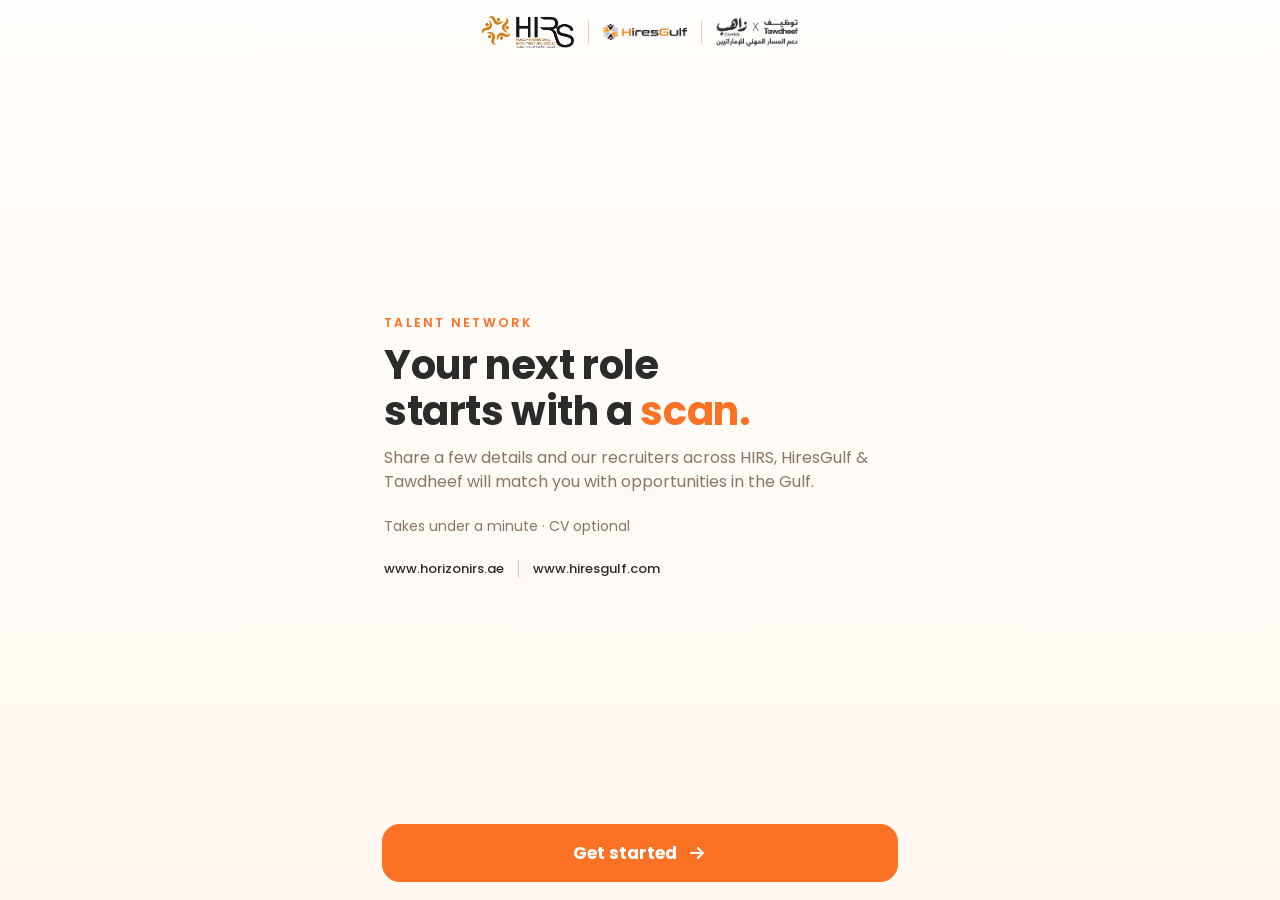
<file: index.html>
<!DOCTYPE html>
<html lang="en">
<head>
<meta charset="utf-8">
<meta name="viewport" content="width=device-width, initial-scale=1, viewport-fit=cover">
<meta name="theme-color" content="#FFF9F3">
<title>Join our Talent Network · HIRS × HiresGulf × Tawdheef</title>
<link rel="stylesheet" href="assets/fonts/poppins.css">
<link rel="apple-touch-icon" href="assets/apple-touch-icon.png">
<script src="config.js"></script>
<script src="assets/brand.js"></script>
<style>
:root{
  --o:#FC7224; --o2:#FD9438; --o3:#FEB46B; --tint:#FDDBC0; --cream:#FFF9F3;
  --b1:#4C1F02; --b2:#351601; --b3:#200C01; --ink:#232429;
  --muted:#8a7565; --line:#efdccb; --ok:#1f9d55; --err:#d93a1c;
  --ease:cubic-bezier(.2,.8,.2,1); --spring:cubic-bezier(.34,1.56,.64,1);
}
*{box-sizing:border-box;-webkit-tap-highlight-color:transparent}
html,body{margin:0;height:100%;background:linear-gradient(180deg,#FFFDFB,#FFF8F1);color:var(--ink);
  font-family:Poppins,system-ui,-apple-system,Segoe UI,Roboto,sans-serif;overscroll-behavior:none}
body{overflow:hidden}
button{font:inherit;color:inherit;border:0;background:none;cursor:pointer}
input,select{font:inherit;color:inherit}

/* background */
.bg{position:fixed;inset:0;z-index:0;pointer-events:none;overflow:hidden}
.bg i{position:absolute;border-radius:50%;filter:blur(60px);opacity:.55;animation:float 14s ease-in-out infinite}
.bg i:nth-child(1){width:60vmax;height:60vmax;background:radial-gradient(circle,#FEB46B,transparent 65%);top:-30vmax;right:-25vmax}
.bg i:nth-child(2){width:45vmax;height:45vmax;background:radial-gradient(circle,#FDDBC0,transparent 65%);bottom:-22vmax;left:-20vmax;animation-delay:-5s}
.bg i:nth-child(3){width:20vmax;height:20vmax;background:radial-gradient(circle,#FC722455,transparent 70%);top:40%;left:60%;animation-delay:-9s;animation-duration:18s}
@keyframes float{50%{transform:translate(3vmax,4vmax) scale(1.08)}}

.app{position:relative;z-index:1;height:100dvh;display:grid;grid-template-rows:auto 1fr auto;
  max-width:560px;margin:0 auto;padding:env(safe-area-inset-top) 0 env(safe-area-inset-bottom)}

/* header */
header{padding:16px 22px 6px}
.logos{display:flex;align-items:center;justify-content:center;gap:14px;flex-wrap:wrap;min-height:30px}
.logos img{height:26px;width:auto;object-fit:contain}
.logos .l-hirs{height:32px}.logos .l-hg{height:17px}.logos .l-tw{height:30px}
.logos .x{width:1px;height:22px;background:#dccbbd}
.wm{font-weight:700;font-size:14px;letter-spacing:.01em;color:#2B2B2B}
.wm-hirs{color:var(--o)}
.wm-tw{color:#D9861F}
.progress{margin-top:14px;display:flex;align-items:center;gap:12px;opacity:0;transition:opacity .4s}
.progress.on{opacity:1}
.bar{flex:1;height:6px;border-radius:9px;background:#f3e3d4;overflow:hidden}
.bar b{display:block;height:100%;width:0;border-radius:9px;background:linear-gradient(90deg,var(--o),var(--o3));transition:width .6s var(--ease)}
.count{font-size:12px;font-weight:700;color:var(--muted);min-width:36px;text-align:right;font-variant-numeric:tabular-nums}

/* steps */
main{position:relative;overflow:hidden}
.step{position:absolute;inset:0;padding:18px 24px 12px;display:flex;flex-direction:column;justify-content:center;
  overflow-y:auto;opacity:0;pointer-events:none;transform:translateX(40px);transition:opacity .45s var(--ease),transform .55s var(--ease)}
.step.on{opacity:1;pointer-events:auto;transform:none}
.step.left{transform:translateX(-40px)}
.step > *{opacity:0;transform:translateY(14px);transition:opacity .5s var(--ease),transform .6s var(--ease)}
.step.on > *{opacity:1;transform:none}
.step.on > *:nth-child(2){transition-delay:.06s}.step.on > *:nth-child(3){transition-delay:.12s}
.step.on > *:nth-child(4){transition-delay:.18s}.step.on > *:nth-child(5){transition-delay:.24s}

.kicker{font-size:12.5px;font-weight:600;color:var(--o);letter-spacing:.18em;text-transform:uppercase;margin:0 0 10px;display:flex;align-items:center;gap:8px}
.kicker .opt{background:var(--tint);color:var(--b1);padding:3px 9px;border-radius:99px;font-size:11px;letter-spacing:.04em}
h1{font-size:clamp(28px,8vw,40px);line-height:1.15;margin:0 0 12px;letter-spacing:-.01em;color:#2B2B2B;font-weight:700}
h1 em{font-style:normal;color:var(--o)}
h2{font-size:clamp(23px,6.6vw,30px);line-height:1.25;margin:0 0 8px;color:#2B2B2B;font-weight:600}
.sub{color:var(--muted);font-size:16px;line-height:1.5;margin:0 0 22px}

.meta{margin:0;font-size:14px;color:var(--muted)}
.chips{display:flex;gap:8px;flex-wrap:wrap;margin-bottom:8px}
.chip{display:inline-flex;align-items:center;gap:6px;padding:8px 13px;border-radius:99px;background:#fff;border:1px solid var(--line);font-size:13px;font-weight:600;color:var(--b1)}
.sites{display:flex;align-items:center;gap:14px;margin:22px 0 0;font-size:13px;font-weight:500;color:#2B2B2B}
.sites i{width:1px;height:18px;background:#d6c7ba}
.chip svg{width:15px;height:15px;color:var(--o)}

/* inputs */
.field{position:relative;margin-top:6px}
.field input{width:100%;font-size:22px;font-weight:600;padding:16px 4px 12px;border:0;border-bottom:2.5px solid var(--line);
  background:transparent;outline:none;transition:border-color .3s;border-radius:0}
.field input::placeholder{color:#cdb8a6;font-weight:500}
.field::after{content:"";position:absolute;left:0;bottom:0;height:2.5px;width:100%;background:linear-gradient(90deg,var(--o),var(--o3));
  transform:scaleX(0);transform-origin:left;transition:transform .5s var(--ease)}
.field:focus-within::after{transform:scaleX(1)}
.field.bad::after{background:var(--err);transform:scaleX(1)}
.hint{min-height:22px;margin-top:10px;font-size:14px;color:var(--muted);display:flex;align-items:center;gap:6px;transition:color .2s}
.hint.err{color:var(--err)}
.hint.ok{color:var(--ok)}
.shake{animation:shake .45s}
@keyframes shake{20%,60%{transform:translateX(-8px)}40%,80%{transform:translateX(8px)}}

.phone{display:flex;gap:10px;align-items:flex-end}
.cc{position:relative;flex:0 0 auto}
.cc select{appearance:none;-webkit-appearance:none;font-size:20px;font-weight:700;padding:16px 28px 12px 12px;border:0;border-bottom:2.5px solid var(--line);
  background:transparent;outline:none;border-radius:0;color:var(--b1)}
.cc::after{content:"";position:absolute;right:8px;top:50%;width:8px;height:8px;border-right:2px solid var(--o);border-bottom:2px solid var(--o);transform:translateY(-30%) rotate(45deg)}
.phone .field{flex:1}

/* industry select */
.select{position:relative;margin-top:6px}
.select select{appearance:none;-webkit-appearance:none;width:100%;font-size:19px;font-weight:600;padding:18px 48px 18px 18px;border-radius:18px;
  border:1.5px solid var(--line);background:#fff;color:#2B2B2B;outline:none;transition:border-color .25s}
.select select:focus{border-color:var(--o)}
.select select:invalid,.select select.empty{color:#b9a594;font-weight:500}
.select::after{content:"";position:absolute;right:22px;top:50%;width:10px;height:10px;border-right:2px solid var(--o);border-bottom:2px solid var(--o);transform:translateY(-70%) rotate(45deg);pointer-events:none}

/* choice cards */
.choices{display:grid;gap:14px;margin-top:4px}
.choice{display:flex;align-items:center;gap:16px;text-align:left;padding:20px;border-radius:20px;background:#fff;border:1.5px solid var(--line);
  transition:transform .35s var(--spring),border-color .25s,box-shadow .3s,background .3s;position:relative;overflow:hidden}
.choice:active{transform:scale(.97)}
.choice .ic{flex:0 0 54px;height:54px;border-radius:16px;display:grid;place-items:center;background:var(--cream);transition:background .3s,color .3s;color:var(--o)}
.choice .ic svg{width:28px;height:28px}
.choice b{display:block;font-size:18px;color:var(--b3)}
.choice small{display:block;font-size:14px;color:var(--muted);margin-top:3px}
.choice .tick{margin-left:auto;width:28px;height:28px;border-radius:50%;border:2px solid var(--line);display:grid;place-items:center;transition:all .3s var(--spring);flex:0 0 28px}
.choice .tick svg{width:16px;height:16px;color:#fff;transform:scale(0);transition:transform .35s var(--spring)}
.choice.sel{border-color:var(--o);background:#fff}
.choice.sel .ic{background:var(--o);color:#fff}
.choice.sel .tick{background:var(--o);border-color:var(--o)}
.choice.sel .tick svg{transform:scale(1)}

/* dropzone */
.drop{position:relative;display:flex;flex-direction:column;align-items:center;justify-content:center;gap:10px;text-align:center;
  padding:34px 20px;border-radius:24px;border:1.5px dashed #e9cdb4;background:#fff;transition:all .3s var(--ease);cursor:pointer}
.drop:hover,.drop.over{border-color:var(--o);background:#fff7f0;transform:scale(1.01)}
.drop input{position:absolute;inset:0;opacity:0;cursor:pointer}
.drop .up{width:56px;height:56px;border-radius:50%;display:grid;place-items:center;background:#FFF1E6;color:var(--o);}
.drop .up svg{width:30px;height:30px}
@keyframes bob{50%{transform:translateY(-6px)}}
.drop b{font-size:17px;color:var(--b3)}
.drop small{color:var(--muted);font-size:13px}
.file{display:none;align-items:center;gap:14px;padding:16px;border-radius:20px;background:#fff;border:1.5px solid var(--o);animation:pop .5s var(--spring)}
.file.on{display:flex}
@keyframes pop{from{transform:scale(.85);opacity:0}}
.file .doc{flex:0 0 46px;height:54px;border-radius:10px;background:var(--o);color:#fff;font-size:11px;font-weight:700;display:grid;place-items:center;position:relative}
.file .doc::before{content:"";position:absolute;top:0;right:0;border-style:solid;border-width:0 12px 12px 0;border-color:transparent var(--cream) #fdb07a transparent}
.file .meta{min-width:0;flex:1}
.file .meta b{display:block;font-size:15px;white-space:nowrap;overflow:hidden;text-overflow:ellipsis;color:var(--b3)}
.file .meta small{color:var(--muted);font-size:13px}
.file .rm{width:36px;height:36px;border-radius:50%;background:var(--cream);display:grid;place-items:center;color:var(--b1)}
.file .rm svg{width:16px;height:16px}

/* review */
.review{background:#fff;border-radius:22px;border:1px solid var(--line);overflow:hidden}
.row{display:flex;align-items:center;gap:10px;padding:14px 14px;border-bottom:1px solid #f6ebe1}
.row:last-child{border-bottom:0}
.row span{flex:0 0 70px;font-size:12px;font-weight:700;color:var(--muted);text-transform:uppercase;letter-spacing:.05em}
.row b{flex:1;min-width:0;font-size:15px;font-weight:600;color:var(--b3);overflow-wrap:anywhere}
.row b.none{color:#c4ab97;font-weight:500}
.row button{font-size:13px;font-weight:600;color:var(--o);padding:6px 4px;border-radius:8px}
.row button:active{background:var(--cream)}
.consent{font-size:12.5px;color:var(--muted);line-height:1.5;margin:14px 2px 0}

/* footer */
footer{padding:12px 22px 18px;display:flex;gap:10px;align-items:center}
.btn{flex:1;height:58px;border-radius:18px;font-size:17px;font-weight:700;display:inline-flex;align-items:center;justify-content:center;gap:10px;
  transition:transform .3s var(--spring),opacity .3s,background .3s,box-shadow .3s;position:relative;overflow:hidden}
.btn:active{transform:scale(.96)}
.btn svg{width:20px;height:20px;transition:transform .3s var(--ease)}
.btn.primary{background:var(--o);color:#fff}
.btn.primary:hover svg{transform:translateX(4px)}
.btn.primary[disabled]{opacity:.45;box-shadow:none;cursor:not-allowed}
.btn.back{flex:0 0 58px;background:#fff;border:1px solid var(--line);color:var(--b1)}
.btn.ghost{flex:0 0 auto;padding:0 18px;background:transparent;color:var(--muted);font-size:15px}
.btn.hide{display:none}
.btn .shine{position:absolute;inset:0;background:linear-gradient(110deg,transparent 30%,#ffffff55 50%,transparent 70%);transform:translateX(-100%);animation:shine 3.2s ease-in-out infinite}
@keyframes shine{60%,100%{transform:translateX(100%)}}
.btn .fill{position:absolute;left:0;top:0;bottom:0;width:0;background:#ffffff33;transition:width .4s linear}
.ripple{position:absolute;border-radius:50%;background:#fff6;transform:scale(0);animation:rip .6s ease-out forwards;pointer-events:none}
@keyframes rip{to{transform:scale(4);opacity:0}}
.spin{width:22px;height:22px;border:3px solid #fff6;border-top-color:#fff;border-radius:50%;animation:sp .8s linear infinite}
@keyframes sp{to{transform:rotate(360deg)}}

/* success */
.done{align-items:center;text-align:center}
.check{width:120px;height:120px;margin:0 auto 22px;position:relative}
.check svg{width:100%;height:100%}
.check circle{stroke-dasharray:340;stroke-dashoffset:340}
.check path{stroke-dasharray:80;stroke-dashoffset:80}
.step.on .check circle{animation:draw .8s .15s var(--ease) forwards}
.step.on .check path{animation:draw .5s .8s var(--ease) forwards}
@keyframes draw{to{stroke-dashoffset:0}}

@keyframes glow{50%{transform:scale(1.15);opacity:.6}}
.ring{margin-top:24px;display:inline-flex;align-items:center;gap:10px;color:var(--muted);font-size:14px;font-weight:600}
.ring[hidden]{display:none}
.ring svg{width:30px;height:30px;transform:rotate(-90deg)}
.ring circle{transition:stroke-dashoffset 1s linear}

/* toast */
.toast{position:fixed;left:50%;bottom:calc(100px + env(safe-area-inset-bottom));transform:translate(-50%,30px);opacity:0;z-index:20;
  background:var(--b3);color:#fff;padding:13px 18px;border-radius:14px;font-size:14px;font-weight:600;max-width:90vw;
  transition:all .4s var(--spring);box-shadow:0 18px 40px -16px #000}
.toast.on{opacity:1;transform:translate(-50%,0)}
canvas#confetti{position:fixed;inset:0;z-index:30;pointer-events:none;width:100%;height:100%}
.hp{position:absolute;left:-9999px;opacity:0}
.demo{position:fixed;bottom:calc(84px + env(safe-area-inset-bottom));left:8px;z-index:40;font-size:10px;font-weight:700;letter-spacing:.08em;
  padding:4px 8px;border-radius:6px;background:var(--b3);color:var(--o3)}
@media (prefers-reduced-motion:reduce){*{animation:none!important;transition:none!important}}
</style>
</head>
<body>

<div class="app">
  <header>
    <div class="logos">
      <img class="l-hirs" src="assets/logo-hirs.png" alt="HIRS" data-wm="hirs" onerror="logoFallback(this)">
      <span class="x"></span>
      <img class="l-hg" src="assets/logo-hiresgulf.png" alt="HiresGulf" data-wm="hg" onerror="logoFallback(this)">
      <span class="x"></span>
      <img class="l-tw" src="assets/logo-tawdeef.png" alt="Zaheb × Tawdheef" data-wm="tw" onerror="logoFallback(this)">
    </div>
    <div class="progress" id="progress"><div class="bar"><b id="barFill"></b></div><div class="count" id="count">1/5</div></div>
  </header>

  <main id="steps">
    <!-- 0 welcome -->
    <section class="step on" data-step="welcome">
      <p class="kicker">Talent Network</p>
      <h1>Your next role<br>starts with a <em>scan.</em></h1>
      <p class="sub">Share a few details and our recruiters across HIRS, HiresGulf &amp; Tawdheef will match you with opportunities in the Gulf.</p>
      <p class="meta">Takes under a minute · CV optional</p>
      <p class="sites"><span>www.horizonirs.ae</span><i></i><span>www.hiresgulf.com</span></p>
    </section>

    <!-- 1 name -->
    <section class="step" data-step="name">
      <p class="kicker">Step 1</p>
      <h2>What's your full name?</h2>
      <p class="sub">As it appears on your passport or CV.</p>
      <div class="field"><input id="name" type="text" autocomplete="name" autocapitalize="words" placeholder="e.g. Ahmed Khan" maxlength="80" enterkeyhint="next"></div>
      <div class="hint" id="nameHint"></div>
    </section>

    <!-- 2 email -->
    <section class="step" data-step="email">
      <p class="kicker">Step 2</p>
      <h2 id="emailTitle">Where can we reach you?</h2>
      <p class="sub">We'll only use this to contact you about roles.</p>
      <div class="field"><input id="email" type="email" inputmode="email" autocomplete="email" autocapitalize="off" spellcheck="false" placeholder="you@example.com" maxlength="120" enterkeyhint="next"></div>
      <div class="hint" id="emailHint"></div>
    </section>

    <!-- 3 working -->
    <section class="step" data-step="working">
      <p class="kicker">Step 3</p>
      <h2>Are you currently working?</h2>
      <p class="sub">No wrong answer, it just helps us match you faster.</p>
      <div class="choices" id="choices">
        <button class="choice" data-val="Yes" type="button">
          <span class="ic"><svg viewBox="0 0 24 24" fill="none" stroke="currentColor" stroke-width="2.2" stroke-linecap="round" stroke-linejoin="round"><rect x="3" y="7" width="18" height="13" rx="2"/><path d="M8 7V5a2 2 0 0 1 2-2h4a2 2 0 0 1 2 2v2M3 13h18"/></svg></span>
          <span><b>Yes, I'm employed</b><small>Open to better opportunities</small></span>
          <span class="tick"><svg viewBox="0 0 24 24" fill="none" stroke="currentColor" stroke-width="3.5" stroke-linecap="round" stroke-linejoin="round"><path d="M5 12l5 5L20 7"/></svg></span>
        </button>
        <button class="choice" data-val="No" type="button">
          <span class="ic"><svg viewBox="0 0 24 24" fill="none" stroke="currentColor" stroke-width="2.2" stroke-linecap="round" stroke-linejoin="round"><circle cx="11" cy="11" r="7"/><path d="M20 20l-4-4"/></svg></span>
          <span><b>No, not right now</b><small>Available to start soon</small></span>
          <span class="tick"><svg viewBox="0 0 24 24" fill="none" stroke="currentColor" stroke-width="3.5" stroke-linecap="round" stroke-linejoin="round"><path d="M5 12l5 5L20 7"/></svg></span>
        </button>
      </div>
    </section>

    <!-- 4 industry -->
    <section class="step" data-step="industry">
      <p class="kicker">Step 4</p>
      <h2>Which area interests you?</h2>
      <p class="sub">Pick the industry you'd most like to work in.</p>
      <div class="select">
        <select id="industry" aria-label="Area of interest">
          <option value="" disabled selected>Select an industry</option>
          <option value="Oil, Gas & Energy">Oil, Gas & Energy</option>
          <option value="Construction & Engineering">Construction & Engineering</option>
          <option value="Facilities Management & Maintenance">Facilities Management & Maintenance</option>
          <option value="Hospitality & Tourism">Hospitality & Tourism</option>
          <option value="Healthcare & Medical">Healthcare & Medical</option>
          <option value="Information Technology">Information Technology</option>
          <option value="Banking, Finance & Accounting">Banking, Finance & Accounting</option>
          <option value="Logistics, Transport & Supply Chain">Logistics, Transport & Supply Chain</option>
          <option value="Retail & Sales">Retail & Sales</option>
          <option value="Manufacturing & Production">Manufacturing & Production</option>
          <option value="Real Estate & Property">Real Estate & Property</option>
          <option value="Education & Training">Education & Training</option>
          <option value="Government & Public Sector">Government & Public Sector</option>
          <option value="Aviation">Aviation</option>
          <option value="Security Services">Security Services</option>
          <option value="HR & Administration">HR & Administration</option>
          <option value="Marketing, Media & Communications">Marketing, Media & Communications</option>
          <option value="Customer Service">Customer Service</option>
          <option value="Legal">Legal</option>
          <option value="Other">Other</option>
        </select>
      </div>
      <div class="field" id="otherWrap" style="display:none;margin-top:14px"><input id="industryOther" type="text" placeholder="Type your area of interest" maxlength="60" enterkeyhint="next"></div>
      <div class="hint" id="industryHint"></div>
    </section>

    <!-- 5 phone -->
    <section class="step" data-step="phone">
      <p class="kicker">Step 5 <span class="opt">Optional</span></p>
      <h2>Best number to call?</h2>
      <p class="sub">WhatsApp works too. Skip if you'd rather not.</p>
      <div class="phone">
        <div class="cc"><select id="cc" aria-label="Country code">
          <option value="+971">🇦🇪 +971</option><option value="+966">🇸🇦 +966</option><option value="+974">🇶🇦 +974</option>
          <option value="+965">🇰🇼 +965</option><option value="+973">🇧🇭 +973</option><option value="+968">🇴🇲 +968</option>
          <option value="+92">🇵🇰 +92</option><option value="+91">🇮🇳 +91</option><option value="+63">🇵🇭 +63</option>
          <option value="+20">🇪🇬 +20</option><option value="+880">🇧🇩 +880</option><option value="+977">🇳🇵 +977</option>
          <option value="+94">🇱🇰 +94</option><option value="+254">🇰🇪 +254</option><option value="+44">🇬🇧 +44</option>
          <option value="+1">🇺🇸 +1</option><option value="">Other</option>
        </select></div>
        <div class="field"><input id="phone" type="tel" inputmode="tel" autocomplete="tel-national" placeholder="50 123 4567" maxlength="20" enterkeyhint="next"></div>
      </div>
      <div class="hint" id="phoneHint"></div>
    </section>

    <!-- 6 resume -->
    <section class="step" data-step="resume">
      <p class="kicker">Step 6 <span class="opt">Optional</span></p>
      <h2>Got a CV handy?</h2>
      <p class="sub">Upload it and you'll jump the queue.</p>
      <label class="drop" id="drop">
        <input id="file" type="file" accept=".pdf,.doc,.docx,.jpg,.jpeg,.png,application/pdf,application/msword,application/vnd.openxmlformats-officedocument.wordprocessingml.document,image/*">
        <span class="up"><svg viewBox="0 0 24 24" fill="none" stroke="currentColor" stroke-width="2.4" stroke-linecap="round" stroke-linejoin="round"><path d="M12 16V4M6 10l6-6 6 6M4 20h16"/></svg></span>
        <b>Tap to upload your CV</b>
        <small id="dropSmall">PDF, Word or photo · up to 8 MB</small>
      </label>
      <div class="file" id="fileCard">
        <div class="doc" id="fileExt">PDF</div>
        <div class="meta"><b id="fileName">resume.pdf</b><small id="fileSize">0 KB · ready</small></div>
        <button class="rm" id="fileRm" type="button" aria-label="Remove file"><svg viewBox="0 0 24 24" fill="none" stroke="currentColor" stroke-width="3" stroke-linecap="round"><path d="M6 6l12 12M18 6L6 18"/></svg></button>
      </div>
      <div class="hint" id="fileHint"></div>
    </section>

    <!-- 6 review -->
    <section class="step" data-step="review">
      <p class="kicker">Almost done</p>
      <h2>Looks good?</h2>
      <div class="review" id="review"></div>
      <p class="consent">By submitting, you agree that HIRS, HiresGulf and Tawdheef may store your details and contact you about job opportunities.</p>
      <input class="hp" id="website" tabindex="-1" autocomplete="off" aria-hidden="true">
    </section>

    <!-- 7 done -->
    <section class="step done" data-step="done">
      <div class="check"><svg viewBox="0 0 120 120" fill="none"><circle cx="60" cy="60" r="54" stroke="#FC7224" stroke-width="7" stroke-linecap="round"/><path d="M38 62l15 15 30-32" stroke="#FC7224" stroke-width="8" stroke-linecap="round" stroke-linejoin="round"/></svg></div>
      <h1 id="doneTitle">You're in!</h1>
      <p class="sub" id="doneSub">Our recruitment team will be in touch soon.</p>
      <div class="ring" id="ring" hidden><svg viewBox="0 0 36 36"><circle cx="18" cy="18" r="15" fill="none" stroke="#f3e3d4" stroke-width="4"/><circle id="ringC" cx="18" cy="18" r="15" fill="none" stroke="#FC7224" stroke-width="4" stroke-linecap="round" stroke-dasharray="94.25" stroke-dashoffset="0"/></svg><span id="ringT">Restarting in 8s</span></div>
    </section>
  </main>

  <footer id="footer">
    <button class="btn back hide" id="back" type="button" aria-label="Back"><svg viewBox="0 0 24 24" fill="none" stroke="currentColor" stroke-width="2.6" stroke-linecap="round" stroke-linejoin="round"><path d="M15 18l-6-6 6-6"/></svg></button>
    <button class="btn ghost hide" id="skip" type="button">Skip</button>
    <button class="btn primary" id="next" type="button"><span class="fill" id="btnFill"></span><span id="nextLabel">Get started</span><svg viewBox="0 0 24 24" fill="none" stroke="currentColor" stroke-width="2.6" stroke-linecap="round" stroke-linejoin="round"><path d="M5 12h14M13 6l6 6-6 6"/></svg></button>
  </footer>
</div>
<div class="toast" id="toast"></div>

<script>
(() => {
  const C = window.EVENT_CONFIG || {};
  const KIOSK = location.hash === "#kiosk";
  const EMAIL = (C.EMAIL_TO || "").trim();
  const DEMO = !C.ENDPOINT && !EMAIL;
  const MAX = (C.MAX_FILE_MB || 8) * 1024 * 1024;
  const $ = (id) => document.getElementById(id);
  const steps = [...document.querySelectorAll(".step")];
  const order = steps.map((s) => s.dataset.step);
  const data = { name: "", email: "", working: "", industry: "", cc: "+971", phone: "", file: null };
  let cur = 0, busy = false;

  if (DEMO) { const d = document.createElement("div"); d.className = "demo"; d.textContent = "DEMO MODE"; document.body.appendChild(d); }
  $("dropSmall").textContent = `PDF, Word or photo · up to ${C.MAX_FILE_MB || 8} MB`;

  const first = () => (data.name.trim().split(/\s+/)[0] || "");
  const haptic = (ms = 12) => { try { navigator.vibrate && navigator.vibrate(ms); } catch (e) {} };

  // ── navigation ──
  function go(i, dir) {
    if (i === cur || i < 0 || i >= steps.length) return;
    dir = dir || (i > cur ? 1 : -1);
    const from = steps[cur], to = steps[i];
    from.classList.remove("on"); from.classList.toggle("left", dir > 0);
    to.classList.remove("left"); to.style.transition = "none";
    to.style.transform = `translateX(${dir > 0 ? 40 : -40}px)`;
    to.offsetWidth; to.style.transition = ""; to.style.transform = "";
    to.classList.add("on");
    cur = i;
    onEnter();
  }
  const name = () => order[cur];

  function onEnter() {
    const s = name();
    const total = 6, idx = ["name", "email", "working", "industry", "phone", "resume"].indexOf(s);
    $("progress").classList.toggle("on", s !== "welcome" && s !== "done");
    const pct = s === "review" ? 100 : idx >= 0 ? (idx / total) * 100 + 4 : 0;
    $("barFill").style.width = pct + "%";
    $("count").textContent = s === "review" ? "✓" : idx >= 0 ? `${idx + 1}/${total}` : "";
    $("back").classList.toggle("hide", s === "welcome" || s === "done");
    $("skip").classList.toggle("hide", !(s === "phone" || s === "resume"));
    $("footer").style.display = s === "done" ? "none" : "";
    const labels = { welcome: "Get started", review: "Submit", resume: data.file ? "Continue" : "Continue" };
    $("nextLabel").textContent = labels[s] || "Continue";
    if (s === "email") $("emailTitle").textContent = first() ? `Nice to meet you, ${first()}! Your email?` : "Where can we reach you?";
    if (s === "review") renderReview();
    if (s === "working") $("next").classList.add("hide"); else $("next").classList.remove("hide");
    validate(false);
    const inp = { name: "name", email: "email", phone: "phone" }[s] || (s === "industry" && data.industry && $("industry").value === "Other" ? "industryOther" : "");
    if (inp) setTimeout(() => $(inp).focus({ preventScroll: true }), 380);
    else if (document.activeElement && document.activeElement.blur) document.activeElement.blur();
  }

  // ── validation ──
  const emailRe = /^[^\s@]+@[^\s@]+\.[^\s@]{2,}$/;
  function setHint(id, msg, cls) { const h = $(id); h.textContent = msg || ""; h.className = "hint" + (cls ? " " + cls : ""); }
  function validate(show) {
    const s = name(); let ok = true;
    if (s === "name") {
      data.name = $("name").value.replace(/\s+/g, " ");
      ok = data.name.trim().length >= 2 && /\p{L}/u.test(data.name);
      if (show && !ok) setHint("nameHint", "Please enter your name", "err");
      else setHint("nameHint", ok && data.name.trim().split(" ").length < 2 ? "Tip: add your surname too" : ok ? "Perfect 👌" : "", ok ? "ok" : "");
    }
    if (s === "email") {
      data.email = $("email").value.trim();
      ok = emailRe.test(data.email);
      const typo = suggestEmail(data.email);
      if (show && !ok) setHint("emailHint", "That email doesn't look quite right", "err");
      else if (ok && typo) { $("emailHint").innerHTML = `Did you mean <b style="color:var(--o);cursor:pointer;text-decoration:underline" id="fix">${typo}</b>?`; $("emailHint").className = "hint"; $("fix").onclick = () => { $("email").value = typo; validate(false); }; }
      else setHint("emailHint", ok ? "Looks good ✓" : "", ok ? "ok" : "");
    }
    if (s === "working") ok = !!data.working;
    if (s === "industry") {
      const v = $("industry").value, other = $("industryOther").value.trim();
      $("industry").classList.toggle("empty", !v);
      $("otherWrap").style.display = v === "Other" ? "" : "none";
      data.industry = v === "Other" ? (other ? "Other: " + other : "") : v;
      ok = !!data.industry;
      if (show && !ok) setHint("industryHint", v === "Other" ? "Please type your area of interest" : "Please pick one", "err");
      else setHint("industryHint", ok ? "Great choice ✓" : "", ok ? "ok" : "");
    }
    if (s === "phone") {
      data.cc = $("cc").value; data.phone = $("phone").value.replace(/[^\d+\s-]/g, "");
      const digits = data.phone.replace(/\D/g, "");
      ok = !digits || (digits.length >= 6 && digits.length <= 15);
      if (show && !ok) setHint("phoneHint", "Check the number, or tap Skip", "err"); else setHint("phoneHint", digits && ok ? "Got it ✓" : "", "ok");
    }
    if (s !== "welcome" && s !== "review") $("next").disabled = !ok;
    else $("next").disabled = false;
    return ok;
  }
  function suggestEmail(e) {
    const m = e.match(/@(.+)$/); if (!m) return "";
    const fixes = { "gmial.com": "gmail.com", "gmai.com": "gmail.com", "gmail.co": "gmail.com", "gamil.com": "gmail.com", "gnail.com": "gmail.com", "gmail.con": "gmail.com",
      "hotmial.com": "hotmail.com", "hotmai.com": "hotmail.com", "hotmail.co": "hotmail.com", "yaho.com": "yahoo.com", "yahoo.co": "yahoo.com", "outlok.com": "outlook.com", "outlook.co": "outlook.com", "iclod.com": "icloud.com" };
    const f = fixes[m[1].toLowerCase()]; return f ? e.replace(/@.+$/, "@" + f) : "";
  }

  ["name", "email", "phone", "industryOther"].forEach((id) => $(id).addEventListener("input", () => validate(false)));
  $("industry").addEventListener("change", () => { validate(false); haptic(15); if ($("industry").value === "Other") setTimeout(() => $("industryOther").focus(), 50); });
  $("cc").addEventListener("change", () => validate(false));
  document.addEventListener("keydown", (e) => { if (e.key === "Enter" && !busy) { e.preventDefault(); next(); } });

  // ── choices ──
  document.querySelectorAll(".choice").forEach((b) => b.addEventListener("click", () => {
    document.querySelectorAll(".choice").forEach((x) => x.classList.remove("sel"));
    b.classList.add("sel"); data.working = b.dataset.val; haptic(20);
    setTimeout(() => go(cur + 1), 420);
  }));

  // ── file ──
  const drop = $("drop");
  ["dragenter", "dragover"].forEach((ev) => drop.addEventListener(ev, (e) => { e.preventDefault(); drop.classList.add("over"); }));
  ["dragleave", "drop"].forEach((ev) => drop.addEventListener(ev, (e) => { e.preventDefault(); drop.classList.remove("over"); }));
  drop.addEventListener("drop", (e) => e.dataTransfer.files[0] && setFile(e.dataTransfer.files[0]));
  $("file").addEventListener("change", (e) => e.target.files[0] && setFile(e.target.files[0]));
  $("fileRm").addEventListener("click", () => { data.file = null; $("file").value = ""; $("fileCard").classList.remove("on"); drop.style.display = ""; setHint("fileHint", ""); });
  function setFile(f) {
    const ext = (f.name.split(".").pop() || "").toLowerCase();
    if (!["pdf", "doc", "docx", "jpg", "jpeg", "png", "heic"].includes(ext) && !/^image\//.test(f.type)) { setHint("fileHint", "Please upload a PDF, Word document or photo", "err"); drop.classList.add("shake"); setTimeout(() => drop.classList.remove("shake"), 500); return; }
    if (f.size > MAX) { setHint("fileHint", `That file is ${(f.size / 1048576).toFixed(1)} MB, max is ${C.MAX_FILE_MB || 8} MB`, "err"); drop.classList.add("shake"); setTimeout(() => drop.classList.remove("shake"), 500); return; }
    data.file = f; haptic(20);
    $("fileExt").textContent = ext.toUpperCase().slice(0, 4);
    $("fileName").textContent = f.name;
    $("fileSize").textContent = (f.size < 1048576 ? Math.max(1, Math.round(f.size / 1024)) + " KB" : (f.size / 1048576).toFixed(1) + " MB") + " · ready ✓";
    drop.style.display = "none"; $("fileCard").classList.add("on");
    setHint("fileHint", "Nice, that'll help a lot.", "ok");
    $("skip").classList.add("hide");
  }

  // ── review ──
  function renderReview() {
    const rows = [
      ["Name", data.name.trim(), "name"],
      ["Email", data.email, "email"],
      ["Working", data.working === "Yes" ? "Yes, currently employed" : "No, available", "working"],
      ["Interest", data.industry, "industry"],
      ["Phone", data.phone.replace(/\D/g, "") ? `${data.cc} ${data.phone}` : "", "phone"],
      ["CV", data.file ? data.file.name : "", "resume"],
    ];
    $("review").innerHTML = rows.map(([k, v, s]) =>
      `<div class="row"><span>${k}</span><b class="${v ? "" : "none"}">${v ? esc(v) : "Not added"}</b><button type="button" data-go="${s}">Edit</button></div>`).join("");
    $("review").querySelectorAll("[data-go]").forEach((b) => b.onclick = () => go(order.indexOf(b.dataset.go), -1));
  }
  const esc = (s) => String(s).replace(/[&<>"']/g, (c) => ({ "&": "&amp;", "<": "&lt;", ">": "&gt;", '"': "&quot;", "'": "&#39;" }[c]));

  // ── buttons ──
  function next() {
    const s = name();
    if (s === "working") return;
    if (s === "review") return submit();
    if (!validate(true)) { const f = steps[cur].querySelector(".field") || steps[cur]; f.classList.add("shake", "bad"); haptic(40); setTimeout(() => f.classList.remove("shake", "bad"), 500); return; }
    if (s === "phone" && !data.phone.replace(/\D/g, "")) data.phone = "";
    go(cur + 1);
  }
  $("next").addEventListener("click", next);
  $("back").addEventListener("click", () => go(cur - 1));
  $("skip").addEventListener("click", () => {
    if (name() === "phone") { $("phone").value = ""; data.phone = ""; setHint("phoneHint", ""); }
    go(cur + 1);
  });

  // ── submit ──
  const toB64 = (f) => new Promise((res, rej) => { const r = new FileReader(); r.onload = () => res(String(r.result).split(",")[1]); r.onerror = rej; r.readAsDataURL(f); });
  function toast(msg) { const t = $("toast"); t.textContent = msg; t.classList.add("on"); clearTimeout(t._t); t._t = setTimeout(() => t.classList.remove("on"), msg.length > 60 ? 12000 : 4200); }

  // Email delivery via FormSubmit.
  //  1) Details go through FormSubmit's AJAX endpoint (JSON reply = certain success/failure).
  //  2) The CV goes as a classic multipart form post (the only FormSubmit route that
  //     keeps attachments), arriving as a second email titled "CV: <name>".
  function fields(cvNote) {
    const first = data.name.trim();
    return [
      ["_subject", `New registration: ${first}${C.EVENT_NAME ? " · " + C.EVENT_NAME : ""}`],
      ["_template", "table"], ["_captcha", "false"], ["_honey", $("website").value],
      ["Full name", first],
      ["email", data.email],
      ["Currently working", data.working === "Yes" ? "Yes" : "No"],
      ["Area of interest", data.industry || "Not provided"],
      ["Phone", data.phone ? `${data.cc} ${data.phone}`.trim() : "Not provided"],
      ["CV", cvNote],
      ["Source", KIOSK ? "Filled on iPad" : "Scanned QR"],
      ...(C.EVENT_NAME ? [["Event", C.EVENT_NAME]] : []),
      ["Submitted", new Date().toLocaleString("en-GB", { timeZone: "Asia/Dubai" }) + " (Dubai)"],
    ];
  }
  function cvFields() {
    const first = data.name.trim();
    return [
      ["_subject", `CV: ${first} (${data.email})`],
      ["_template", "table"], ["_captcha", "false"], ["_honey", $("website").value],
      ["Full name", first], ["email", data.email],
      ["Area of interest", data.industry || "Not provided"],
      ["CV file", data.file.name],
    ];
  }

  const sleep = (ms) => new Promise((r) => setTimeout(r, ms));
  const isRateLimit = (r, j) => r.status === 429 || r.status >= 500 || /rate.?limit|too many|server error|try again later|unavailable|timeout/i.test((j && j.message) || "");

  async function sendEmail() {
    const note = data.file ? `${data.file.name} (attached to a separate email "CV: ${data.name.trim()}")` : "Not provided";
    const inboxes = [EMAIL, (C.BACKUP_EMAIL_TO || "").trim()].filter(Boolean);
    // Try the main inbox; if FormSubmit rate-limits it (or the backup isn't activated yet),
    // switch to the next inbox, then back off and repeat. ~1.5 min max. Candidate does nothing.
    const waits = [3000, 6000, 10000, 15000, 20000, 25000];
    let lastErr = null;
    for (let round = 0; round <= waits.length; round++) {
      for (const to of inboxes) {
        const fd = new FormData();
        fields(note).forEach(([k, v]) => fd.append(k, v));
        const ctrl = new AbortController(); const timer = setTimeout(() => ctrl.abort(), 60000);
        let r;
        try {
          r = await fetch("https://formsubmit.co/ajax/" + to, { method: "POST", body: fd, headers: { Accept: "application/json" }, signal: ctrl.signal });
        } catch (e) {
          clearTimeout(timer);
          if (navigator.onLine === false) throw e;
          return postForm(fields(data.file ? data.file.name + " (attached)" : "Not provided"), true, true, to);
        }
        clearTimeout(timer);
        const j = await r.json().catch(() => ({}));
        if (String(j.success) === "true") {
          if (data.file) await postForm(cvFields(), true, false, to);   // CV goes to the same inbox
          return;
        }
        const busy = isRateLimit(r, j), needsActivation = /activat/i.test(j.message || "");
        lastErr = new Error(j.message || `FormSubmit HTTP ${r.status}`); lastErr.userMsg = j.message || "";
        if (!busy && !(needsActivation && to !== EMAIL)) throw lastErr;     // real error on the main inbox
      }
      if (round < waits.length) {
        $("nextLabel").innerHTML = '<span class="spin"></span>&nbsp; Busy, sending…';
        await sleep(waits[round] + Math.random() * 2000);
      }
    }
    throw lastErr || new Error("Could not send");
  }

  // Classic multipart post into a hidden iframe (supports attachments).
  // strict=true: only resolve when FormSubmit redirects to our thanks page.
  // strict=false: resolve as soon as the server has answered (upload complete).
  function postForm(list, withFile, strict, to) {
    return new Promise((resolve, reject) => {
      const id = "fs" + Date.now() + Math.random().toString(36).slice(2, 6);
      const ifr = document.createElement("iframe"); ifr.name = id; ifr.style.display = "none"; document.body.appendChild(ifr);
      const f = document.createElement("form");
      f.method = "POST"; f.enctype = "multipart/form-data"; f.target = id; f.style.display = "none";
      f.action = "https://formsubmit.co/" + (to || EMAIL);
      const add = (n, v) => { const i = document.createElement("input"); i.type = "hidden"; i.name = n; i.value = v; f.appendChild(i); };
      list.forEach(([k, v]) => add(k, v));
      add("_next", new URL("thanks.html", location.href).href);
      let moved = null;
      if (withFile && data.file) {
        let fi = document.createElement("input"); fi.type = "file"; fi.name = "attachment";
        try { const dt = new DataTransfer(); dt.items.add(data.file); fi.files = dt.files; } catch (e) {}
        if (!fi.files || !fi.files.length) { fi = $("file"); moved = { el: fi, parent: fi.parentNode, next: fi.nextSibling, name: fi.name }; fi.name = "attachment"; }
        f.appendChild(fi);
      }
      document.body.appendChild(f);
      let done = false;
      const finish = (ok, why) => {
        if (done) return; done = true; clearTimeout(t);
        if (moved) { moved.el.name = moved.name; moved.parent.insertBefore(moved.el, moved.next); }
        setTimeout(() => { ifr.remove(); f.remove(); }, 1500);
        ok ? resolve() : reject(new Error(why));
      };
      const t = setTimeout(() => finish(!strict, "timeout"), 90000);
      ifr.addEventListener("load", () => {
        let href = "";
        try { href = ifr.contentWindow.location.href; } catch (e) { return finish(!strict, "FormSubmit did not confirm"); }
        if (href === "about:blank") return;
        finish(strict ? /\/thanks(\.html)?(\?|#|$)/.test(href) : true, "unexpected-page");
      });
      f.submit();
    });
  }

  // Google Sheet + Drive backend (Apps Script Web App). Retries transient failures;
  // if Google is unreachable after that, falls back to the email route so nothing is lost.
  async function sendSheet() {
    const payload = JSON.stringify({
      name: data.name.trim(), email: data.email, working: data.working, industry: data.industry,
      phone: data.phone ? `${data.cc} ${data.phone}`.trim() : "",
      event: C.EVENT_NAME || "", source: KIOSK ? "ipad" : "qr",
      website: $("website").value,
      resume: data.file ? { name: data.file.name, type: data.file.type || "application/octet-stream", data: await toB64(data.file) } : null,
    });
    const waits = [2000, 5000, 10000];
    let lastErr = null;
    for (let attempt = 0; attempt <= waits.length; attempt++) {
      try {
        const ctrl = new AbortController(); const to = setTimeout(() => ctrl.abort(), 90000);
        const r = await fetch(C.ENDPOINT, { method: "POST", body: payload, signal: ctrl.signal });
        clearTimeout(to);
        const j = await r.json().catch(() => ({}));
        if (j.ok) return;
        // Validation errors from the script are real: show them, don't retry
        if (j.error && /required|too large/i.test(j.error)) { const e = new Error(j.error); e.userMsg = j.error; throw e; }
        lastErr = new Error(j.error || `HTTP ${r.status}`);
      } catch (e) {
        if (e.userMsg) throw e;
        if (navigator.onLine === false) throw e;
        lastErr = e;
      }
      if (attempt < waits.length) {
        $("nextLabel").innerHTML = '<span class="spin"></span>&nbsp; Sending…';
        await new Promise((r) => setTimeout(r, waits[attempt]));
      }
    }
    if (EMAIL) { console.warn("Sheet backend failed, falling back to email:", lastErr); return sendEmail(); }
    throw lastErr || new Error("Could not send");
  }

  async function submit() {
    if (busy) return; busy = true;
    const btn = $("next"), lbl = $("nextLabel"), fill = $("btnFill");
    const arrow = btn.querySelector("svg"); arrow.style.display = "none";
    lbl.innerHTML = '<span class="spin"></span>'; btn.disabled = true; $("back").disabled = true;
    let p = 0; const tick = setInterval(() => { p += (92 - p) * 0.08; fill.style.width = p + "%"; }, 120);
    try {
      if (DEMO) await new Promise((r) => setTimeout(r, 1400));
      else if (C.ENDPOINT) await sendSheet();
      else await sendEmail();
      clearInterval(tick); fill.style.width = "100%";
      setTimeout(success, 250);
    } catch (err) {
      clearInterval(tick); fill.style.width = "0";
      lbl.textContent = "Try again"; arrow.style.display = ""; btn.disabled = false; $("back").disabled = false; busy = false;
      toast(navigator.onLine === false ? "You're offline. Check your connection and try again."
        : err && err.userMsg ? err.userMsg : "Couldn't send. Please try again." + (err && err.message ? " (" + err.message + ")" : ""));
      console.error(err);
    }
  }

  function success() {
    $("doneTitle").textContent = first() ? `You're in, ${first()}!` : "You're in!";
    $("doneSub").innerHTML = `Thanks for registering. Our recruiters will reach out at <b style="color:var(--b1)">${esc(data.email)}</b>.`;
    go(order.indexOf("done")); haptic([30, 50, 30]);
    if (KIOSK) countdown(8);
  }

  function countdown(n) {
    $("ring").hidden = false; const c = $("ringC"), total = n;
    const t = setInterval(() => {
      n--; c.style.strokeDashoffset = (94.25 * (1 - n / total)).toFixed(2); $("ringT").textContent = `Restarting in ${n}s`;
      if (n <= 0) { clearInterval(t); location.href = "kiosk.html"; }
    }, 1000);
  }

  // kiosk mode: return to QR screen after 90s idle
  if (KIOSK) {
    let idle; const reset = () => { clearTimeout(idle); idle = setTimeout(() => location.href = "kiosk.html", 90000); };
    ["pointerdown", "keydown", "input"].forEach((e) => document.addEventListener(e, reset)); reset();
  }

  // ── confetti ──
  function confetti() {
    const cv = $("confetti"), ctx = cv.getContext("2d"), dpr = devicePixelRatio || 1;
    cv.width = innerWidth * dpr; cv.height = innerHeight * dpr; ctx.scale(dpr, dpr);
    const cols = ["#FC7224", "#FD9438", "#FEB46B", "#FDDBC0", "#4C1F02", "#ffffff"];
    const P = Array.from({ length: 160 }, () => ({
      x: innerWidth / 2, y: innerHeight * 0.38, vx: (Math.random() - 0.5) * 16, vy: Math.random() * -15 - 4,
      s: Math.random() * 7 + 4, r: Math.random() * 6, vr: (Math.random() - 0.5) * 0.3, c: cols[(Math.random() * cols.length) | 0], sh: Math.random() > 0.5,
    }));
    let f = 0;
    (function loop() {
      ctx.clearRect(0, 0, innerWidth, innerHeight);
      P.forEach((p) => { p.vy += 0.38; p.vx *= 0.99; p.x += p.vx; p.y += p.vy; p.r += p.vr;
        ctx.save(); ctx.translate(p.x, p.y); ctx.rotate(p.r); ctx.fillStyle = p.c;
        if (p.sh) ctx.fillRect(-p.s / 2, -p.s / 4, p.s, p.s / 2); else { ctx.beginPath(); ctx.arc(0, 0, p.s / 2.4, 0, 7); ctx.fill(); }
        ctx.restore(); });
      if (++f < 220) requestAnimationFrame(loop); else ctx.clearRect(0, 0, innerWidth, innerHeight);
    })();
  }

  onEnter();
})();
</script>
</body>
</html>
</file>
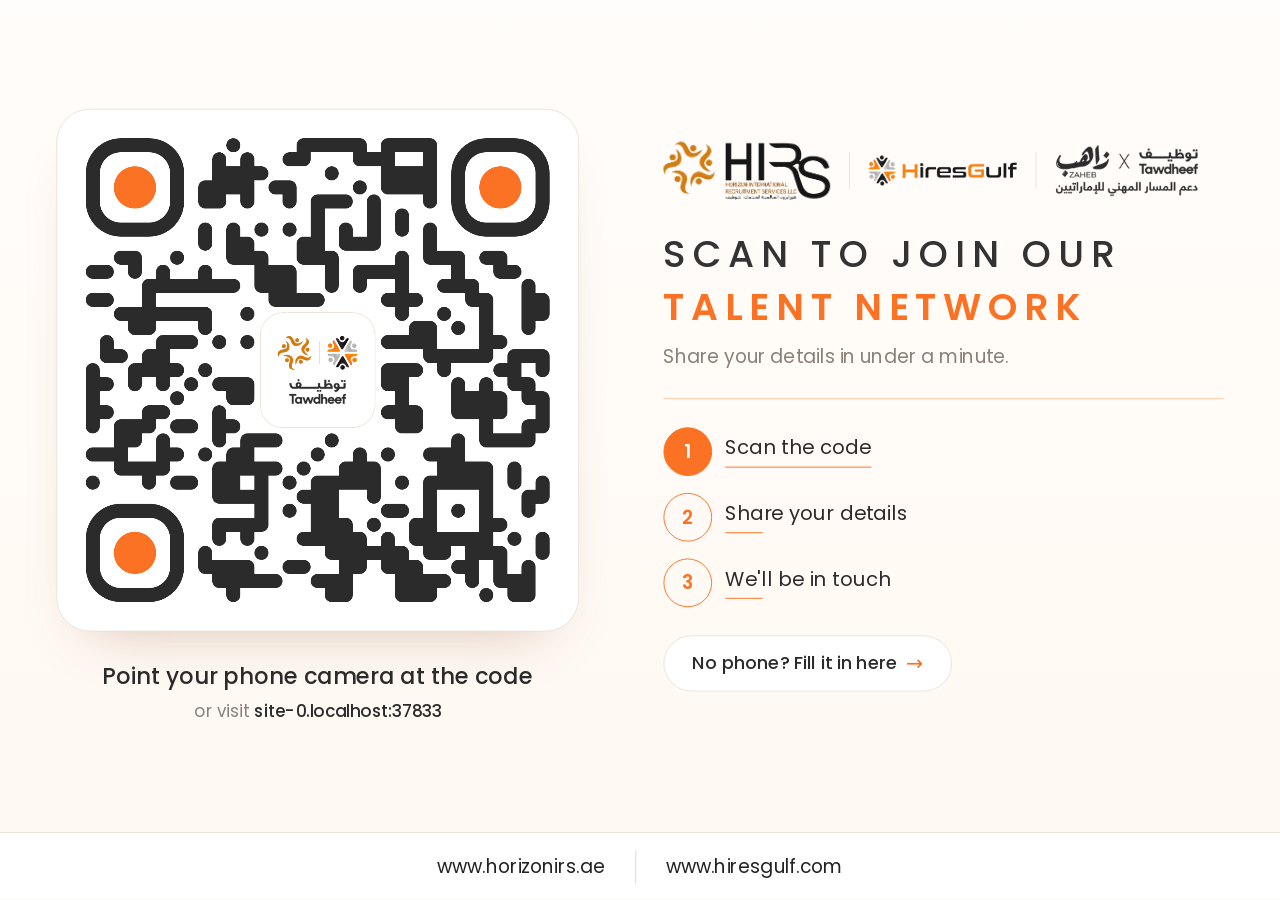
<file: kiosk.html>
<!DOCTYPE html>
<html lang="en">
<head>
<meta charset="utf-8">
<meta name="viewport" content="width=device-width, initial-scale=1, maximum-scale=1, user-scalable=no, viewport-fit=cover">
<meta name="apple-mobile-web-app-capable" content="yes">
<meta name="mobile-web-app-capable" content="yes">
<meta name="apple-mobile-web-app-status-bar-style" content="default">
<meta name="apple-mobile-web-app-title" content="HIRS Kiosk">
<meta name="format-detection" content="telephone=no">
<meta name="theme-color" content="#FFFCF8">
<link rel="apple-touch-icon" href="assets/apple-touch-icon.png">
<link rel="manifest" href="manifest.webmanifest">
<title>Scan to Join · HIRS × HiresGulf × Tawdheef</title>
<link rel="stylesheet" href="assets/fonts/poppins.css">
<script src="config.js"></script>
<script src="assets/brand.js"></script>
<script src="assets/qr-code-styling.js"></script>
<style>
/*
  iPad kiosk: laid out on a fixed design canvas (1024 wide upright,
  1366 wide sideways) and scaled to fit, so every iPad looks identical.
*/
:root{--o:#FC7224;--ink:#2B2B2B;--muted:#8A8078;--hair:#EDE3D9;--line:#FFC59A;--ease:cubic-bezier(.2,.8,.2,1)}
*{box-sizing:border-box;-webkit-tap-highlight-color:transparent;-webkit-user-select:none;user-select:none;-webkit-touch-callout:none;-webkit-user-drag:none}
html,body{margin:0;height:100%;overflow:hidden;position:fixed;inset:0;overscroll-behavior:none;touch-action:none;
  font-family:Poppins,-apple-system,system-ui,sans-serif;color:var(--ink);-webkit-text-size-adjust:100%;
  background:linear-gradient(180deg,#FFFDFB 0%,#FFF8F1 100%)}
a,button{touch-action:manipulation}

#canvas{position:fixed;left:0;top:0;transform-origin:0 0;display:flex;flex-direction:column}
.main{flex:1;min-height:0;display:flex;align-items:center;justify-content:space-evenly;text-align:center}
.colA,.colB{display:flex;flex-direction:column;align-items:center}
.reveal{opacity:0;transform:translateY(14px);transition:opacity .9s var(--ease),transform .9s var(--ease)}
.ready .reveal{opacity:1;transform:none}
.ready .d1{transition-delay:.08s}.ready .d2{transition-delay:.16s}.ready .d3{transition-delay:.24s}.ready .d4{transition-delay:.32s}

/* logos */
.logos{display:flex;align-items:center;justify-content:center;gap:34px}
.logos img{display:block;width:auto;object-fit:contain}
.logos .l-hirs{height:92px}
.logos .l-hg{height:50px}
.logos .l-tw{height:84px}
.logos .sep{width:1px;height:56px;background:var(--hair)}
.wm{font-weight:600;font-size:30px}

/* title */
h1{margin:0;font-weight:500;font-size:46px;line-height:1.4;letter-spacing:.18em;text-transform:uppercase;color:#333}
h1 .o{color:var(--o);font-weight:600}
.lead{margin:14px 0 0;font-size:22px;line-height:1.5;color:var(--muted)}

/* QR */
.qrcard{--s:540px;position:relative;padding:28px;border-radius:36px;background:#fff;border:1px solid var(--hair);
  box-shadow:0 30px 60px -36px rgba(120,70,30,.35);transition:transform .4s var(--ease)}
.qrcard:active{transform:scale(.985)}
.qrcard::after{content:"";position:absolute;inset:-1px;border-radius:36px;border:1.5px solid var(--o);opacity:0;animation:halo 5s ease-in-out infinite;pointer-events:none}
@keyframes halo{0%,60%,100%{opacity:0;transform:scale(1)}75%{opacity:.5;transform:scale(1.025)}90%{opacity:0;transform:scale(1.05)}}
#qr{width:var(--s);height:var(--s)}
#qr canvas{width:100%!important;height:100%!important;display:block}

.scanhint{display:flex;flex-direction:column;align-items:center;gap:6px}
.hint{font-size:24px;font-weight:500;white-space:nowrap}
.url{font-size:18px;color:var(--muted)}
.url b{color:var(--ink);font-weight:500}

/* divider + 3 steps (brand sheet style) */
.rule{width:820px;height:1px;background:var(--line)}
.items{display:flex;justify-content:space-between;width:820px}
.it{display:flex;align-items:center;gap:14px;text-align:left}
.it .ic{flex:0 0 52px;width:52px;height:52px;border-radius:50%;border:1.5px solid var(--o);display:grid;place-items:center;color:var(--o);font-weight:600;font-size:20px;
  transition:background .6s var(--ease),color .6s var(--ease)}
.it .tx{font-size:21px;line-height:1.3;position:relative;padding-bottom:8px}
.it .tx::after{content:"";position:absolute;left:0;bottom:0;width:40px;height:1.5px;background:var(--o);transition:width .8s var(--ease)}
.it.on .ic{background:var(--o);color:#fff}
.it.on .tx::after{width:100%}

/* footer actions */
.actions{display:flex;align-items:center;justify-content:center;gap:28px}
.fillhere{display:inline-flex;align-items:center;height:60px;padding:0 30px;border-radius:99px;font:inherit;font-size:19px;font-weight:500;
  color:var(--ink);background:#fff;border:1px solid var(--hair);text-decoration:none;transition:transform .25s var(--ease),border-color .25s}
.fillhere:active{transform:scale(.96);border-color:var(--o)}
.fillhere span{color:var(--o);margin-left:10px;font-size:22px;line-height:1}

footer{flex:0 0 auto;height:84px;background:#fff;border-top:1px solid var(--hair);display:flex;justify-content:center;align-items:center;gap:32px;font-size:22px;color:#222}
footer i{width:1px;height:36px;background:#d8d8d8}

/* PORTRAIT (1024 × ≥1366) */
.portrait .main{flex-direction:column;padding:60px 80px 36px}
.portrait .colA,.portrait .colB{display:contents}
.portrait .logos{order:1}.portrait .title{order:2}.portrait .qrcard{order:3}.portrait .scanhint{order:4}
.portrait .rule{order:5}.portrait .items{order:6}.portrait .actions{order:7}

/* LANDSCAPE (1366 × ≥900) */
.landscape .main{flex-direction:row;justify-content:center;gap:90px;padding:24px 60px}
.landscape .colA{gap:30px}
.landscape .qrcard{--s:500px}
.landscape .colB{width:600px;align-items:flex-start;text-align:left;gap:30px}
.landscape .logos{gap:20px}
.landscape .logos .l-hirs{height:62px}.landscape .logos .l-hg{height:32px}.landscape .logos .l-tw{height:56px}.landscape .logos .sep{height:40px}
.landscape h1{font-size:40px}
.landscape .lead{font-size:20px;margin-top:10px}
.landscape .rule,.landscape .items{width:100%}
.landscape .items{flex-direction:column;align-items:flex-start;gap:18px}
.landscape .actions{justify-content:flex-start;gap:24px}
.landscape footer{height:72px;font-size:20px}

/* staff panel: press and hold the footer for 2 s */
.staff{position:fixed;inset:0;z-index:100;display:none;place-items:center;background:rgba(30,20,10,.45)}
.staff.on{display:grid}
.staff .box{width:min(520px,90vw);background:#fff;border-radius:24px;padding:28px;font-size:16px}
.staff h3{margin:0 0 4px;font-size:20px;font-weight:600}
.staff p{margin:0 0 18px;color:var(--muted);word-break:break-all;font-size:13px;-webkit-user-select:text;user-select:text}
.staff .grid{display:grid;grid-template-columns:1fr 1fr;gap:10px}
.staff button{height:54px;border-radius:14px;border:1px solid var(--hair);background:#fff;font:inherit;font-weight:500;color:var(--ink)}
.staff button.pri{background:var(--o);color:#fff;border:0}
.staff .stat{margin-top:14px;font-size:13px;color:var(--muted)}
.lp{position:fixed;left:0;bottom:0;height:3px;background:var(--o);width:0;z-index:60;transition:width 2s linear}
.lp.go{width:100%}

.demo{position:fixed;top:calc(12px + env(safe-area-inset-top));left:12px;z-index:9;font-size:10px;font-weight:600;letter-spacing:.1em;padding:4px 8px;border-radius:6px;border:1px solid var(--hair);background:#fff;color:var(--muted)}
@media (prefers-reduced-motion:reduce){*{animation:none!important;transition:none!important}}
</style>
</head>
<body>
<div id="canvas">
  <div class="main">
    <div class="colA">
      <div class="qrcard reveal d2" id="card"><div id="qr"></div></div>
      <div class="scanhint reveal d3">
        <div class="hint">Point your phone camera at the code</div>
        <div class="url">or visit <b id="url">…</b></div>
      </div>
    </div>

    <div class="colB">
      <div class="logos reveal">
        <img class="l-hirs" src="assets/logo-hirs.png" alt="HIRS" data-wm="hirs" onerror="logoFallback(this)">
        <span class="sep"></span>
        <img class="l-hg" src="assets/logo-hiresgulf.png" alt="HiresGulf" data-wm="hg" onerror="logoFallback(this)">
        <span class="sep"></span>
        <img class="l-tw" src="assets/logo-tawdeef.png" alt="Zaheb × Tawdheef" data-wm="tw" onerror="logoFallback(this)">
      </div>
      <div class="title reveal d1">
        <h1>Scan to join our<br><span class="o">talent network</span></h1>
        <p class="lead">Share your details in under a minute.</p>
      </div>
      <div class="rule reveal d3"></div>
      <div class="items reveal d4">
        <div class="it on"><span class="ic">1</span><span class="tx">Scan the code</span></div>
        <div class="it"><span class="ic">2</span><span class="tx">Share your details</span></div>
        <div class="it"><span class="ic">3</span><span class="tx">We'll be in touch</span></div>
      </div>
      <div class="actions reveal d4">
        <a class="fillhere" href="index.html#kiosk">No phone? Fill it in here<span>→</span></a>
      </div>
    </div>
  </div>
  <footer id="footer"><span>www.horizonirs.ae</span><i></i><span>www.hiresgulf.com</span></footer>
</div>

<div class="lp" id="lp"></div>
<div class="staff" id="staff">
  <div class="box">
    <h3>Staff panel</h3>
    <p id="staffUrl"></p>
    <div class="grid">
      <button class="pri" id="sReload">Reload page</button>
      <button id="sFull">Full screen</button>
      <button id="sForm">Open form here</button>
      <button id="sClose">Close</button>
    </div>
    <div class="stat" id="sStat"></div>
  </div>
</div>

<script>
(async () => {
  const C = window.EVENT_CONFIG || {};
  const $ = (id) => document.getElementById(id);
  const DEMO = !C.ENDPOINT && !(C.EMAIL_TO || "").trim();
  if (DEMO) { const d = document.createElement("div"); d.className = "demo"; d.textContent = "DEMO MODE"; document.body.appendChild(d); }

  // fit the design canvas to the screen
  const cnv = $("canvas");
  function fit() {
    const W = innerWidth, H = innerHeight, land = W > H;
    const dw = land ? 1366 : 1024, dh = land ? 900 : 1366;
    const s = Math.min(W / dw, H / dh);
    cnv.classList.remove("portrait", "landscape"); cnv.classList.add(land ? "landscape" : "portrait");
    cnv.style.width = W / s + "px"; cnv.style.height = H / s + "px"; cnv.style.transform = `scale(${s})`;
  }
  fit(); addEventListener("resize", fit); addEventListener("orientationchange", () => setTimeout(fit, 250));
  requestAnimationFrame(() => cnv.classList.add("ready"));

  // kiosk hardening: no zoom, no rubber-band, no callouts
  ["gesturestart", "gesturechange", "gestureend"].forEach((ev) => document.addEventListener(ev, (e) => e.preventDefault(), { passive: false }));
  document.addEventListener("touchmove", (e) => { if (!e.target.closest(".staff .box")) e.preventDefault(); }, { passive: false });
  document.addEventListener("contextmenu", (e) => e.preventDefault());
  let lastTouch = 0;
  document.addEventListener("touchend", (e) => { const n = Date.now(); if (n - lastTouch < 300 && !e.target.closest("a,button")) e.preventDefault(); lastTouch = n; }, { passive: false });

  // QR
  const url = formUrl();
  $("url").textContent = url.replace(/^https?:\/\//, "").replace(/\/$/, "");
  $("staffUrl").textContent = "QR points to: " + url;
  const img = await resolveQrCenter();
  new QRCodeStyling({
    width: 1200, height: 1200, type: "canvas", data: url, image: img, margin: 0,
    qrOptions: { errorCorrectionLevel: "H" },
    dotsOptions: { type: "rounded", color: "#2B2B2B" },
    cornersSquareOptions: { type: "extra-rounded", color: "#2B2B2B" },
    cornersDotOptions: { type: "dot", color: "#FC7224" },
    backgroundOptions: { color: "#ffffff" },
    imageOptions: { imageSize: 0.36, margin: 14, hideBackgroundDots: true },
  }).append($("qr"));

  // step highlight
  const its = [...document.querySelectorAll(".it")]; let si = 0;
  setInterval(() => { its[si].classList.remove("on"); si = (si + 1) % its.length; its[si].classList.add("on"); }, 3000);

  // staff status line
  function status() {
    $("sStat").textContent = (DEMO ? "Demo mode: nothing is saved. " : C.ENDPOINT ? "Registrations go to the Google Sheet. " : "Registrations are emailed to " + C.EMAIL_TO + ". ")
      + (navigator.onLine === false ? "iPad is OFFLINE" : "iPad is online");
  }

  // keep awake, fullscreen on first touch, refresh every 30 min
  let lock = null, fsTried = false;
  async function keepAwake() {
    try { if ("wakeLock" in navigator && !lock && document.visibilityState === "visible") { lock = await navigator.wakeLock.request("screen").catch(() => null); if (lock) lock.addEventListener("release", () => (lock = null)); } } catch (e) {}
    if (!fsTried && navigator.userActivation && navigator.userActivation.isActive) { fsTried = true; goFull(); }
  }
  function goFull() { const d = document.documentElement; try { const f = d.requestFullscreen || d.webkitRequestFullscreen; const r = f && f.call(d); r && r.catch && r.catch(() => {}); } catch (e) {} }
  document.addEventListener("pointerdown", keepAwake);
  document.addEventListener("visibilitychange", () => { if (document.visibilityState === "visible") { keepAwake(); } });
  keepAwake();
  setTimeout(() => location.reload(), 30 * 60 * 1000);

  // staff panel
  let lpT; const lp = $("lp");
  $("footer").addEventListener("pointerdown", () => { lp.classList.add("go"); lpT = setTimeout(() => { $("staff").classList.add("on"); status(); lp.classList.remove("go"); }, 2000); });
  ["pointerup", "pointerleave", "pointercancel"].forEach((ev) => $("footer").addEventListener(ev, () => { clearTimeout(lpT); lp.classList.remove("go"); }));
  $("sReload").onclick = () => location.reload();
  $("sFull").onclick = () => { goFull(); $("staff").classList.remove("on"); };
  $("sForm").onclick = () => (location.href = "index.html#kiosk");
  $("sClose").onclick = () => $("staff").classList.remove("on");
})();
</script>
</body>
</html>
</file>
<file: assets/fonts/poppins.css>
@font-face{font-family:Poppins;font-style:normal;font-weight:400;font-display:swap;src:url(poppins-latin-400-normal.woff2) format("woff2")}
@font-face{font-family:Poppins;font-style:normal;font-weight:500;font-display:swap;src:url(poppins-latin-500-normal.woff2) format("woff2")}
@font-face{font-family:Poppins;font-style:normal;font-weight:600;font-display:swap;src:url(poppins-latin-600-normal.woff2) format("woff2")}
@font-face{font-family:Poppins;font-style:normal;font-weight:700;font-display:swap;src:url(poppins-latin-700-normal.woff2) format("woff2")}
</file>
